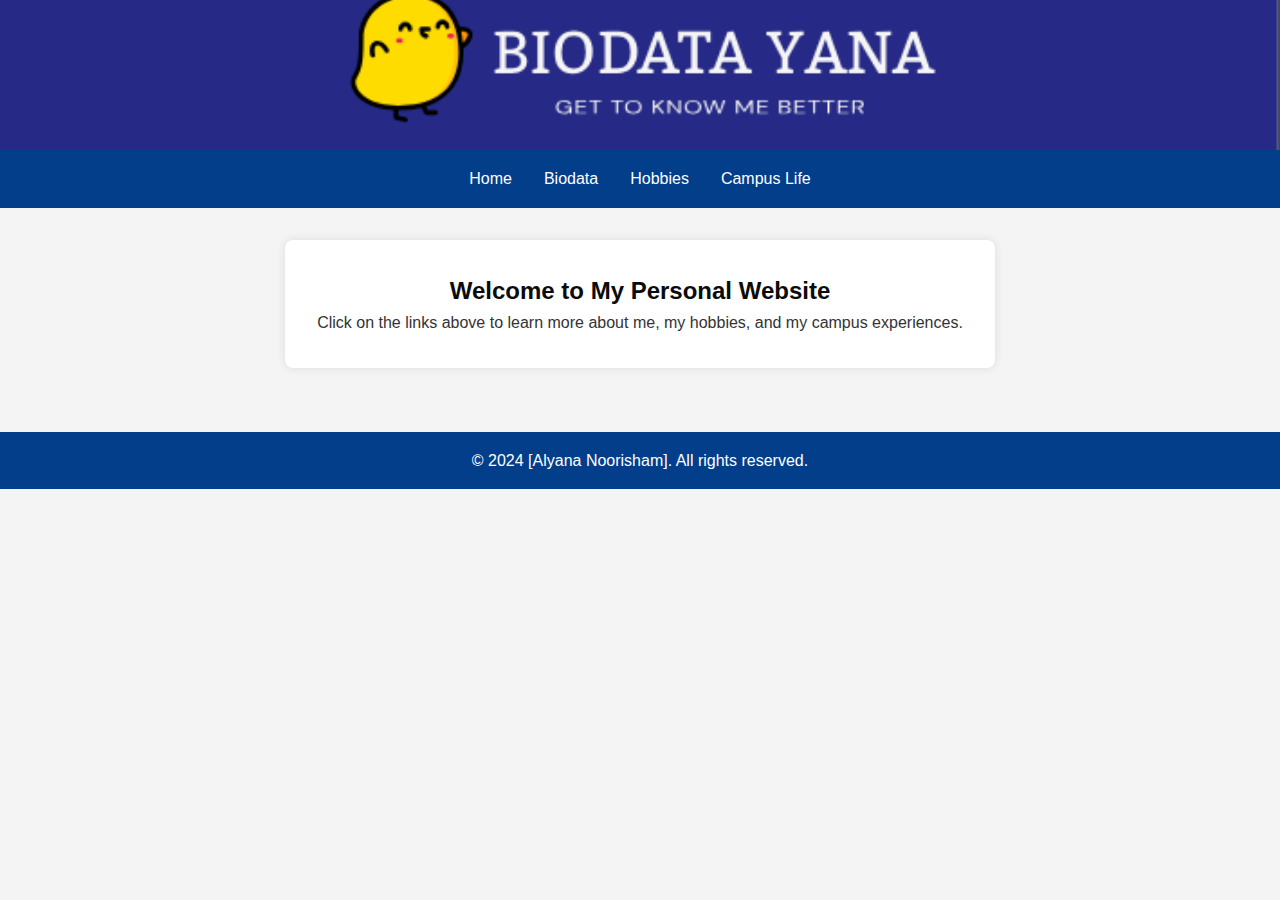
<file: index.html>
<!DOCTYPE html>
<html lang="en">
<head>
    <meta charset="UTF-8">
    <meta name="viewport" content="width=device-width, initial-scale=1.0">
    <title>My Personal Website</title>
    <link rel="stylesheet" href="style.css">
</head>
<body>

    <header>
        
        <h1></h1>
        <p></p>
    </header>

    <!-- Navigation Menu with Flexbox -->
    <nav>
        <ul class="nav-list">
            <li><a href="index.html">Home</a></li>
            <li><a href="biodata.html">Biodata</a></li>
            <li><a href="hobbies.html">Hobbies</a></li>
            <li><a href="campus-life.html">Campus Life</a></li>
        </ul>
    </nav>

    <main class="flex-container">
        <section class="flex-item">
            <h2>Welcome to My Personal Website</h2>
            <p>Click on the links above to learn more about me, my hobbies, and my campus experiences.</p>
        </section>
    </main>

    <footer>
        <p>&copy; 2024 [Alyana Noorisham]. All rights reserved.</p>
    </footer>

</body>
</html>
</file>
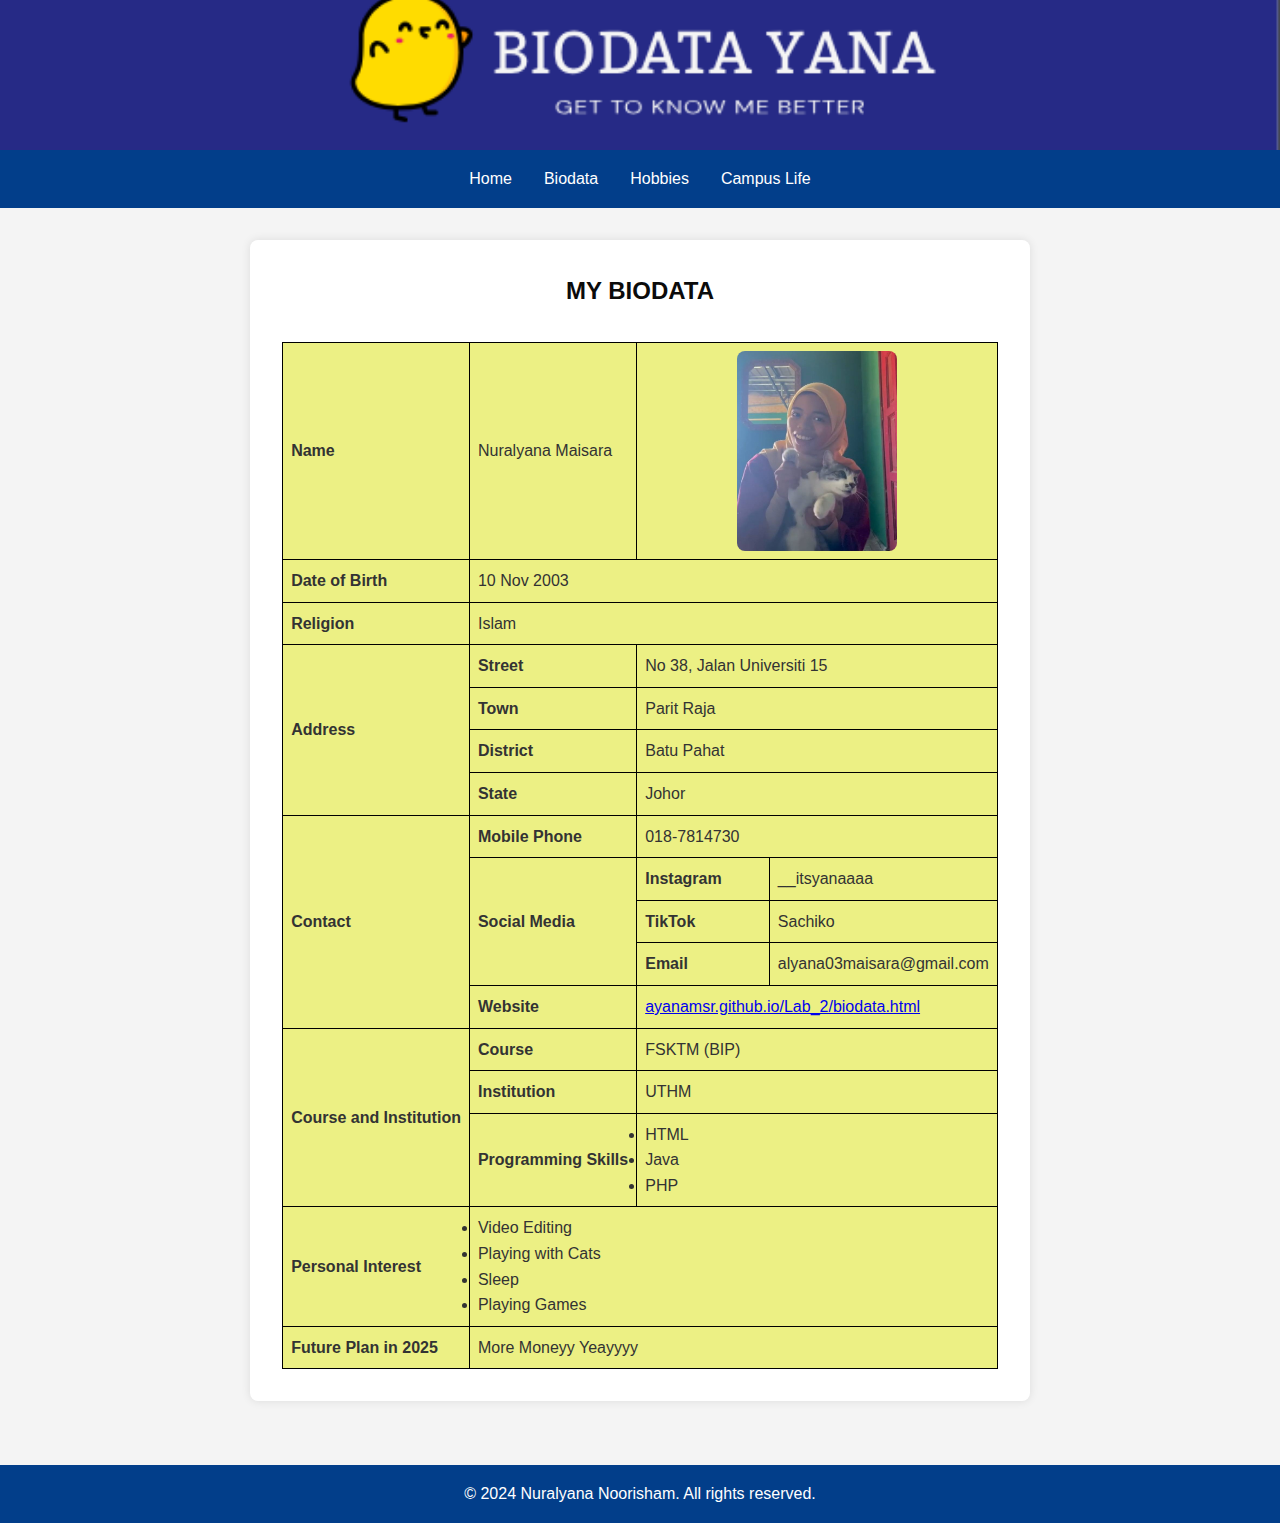
<file: biodata.html>
<!DOCTYPE html>
<html lang="en">
<head>
    <meta charset="UTF-8">
    <meta name="viewport" content="width=device-width, initial-scale=1.0">
    <title>My Biodata</title>
    <link rel="stylesheet" href="style.css">
    <style>
        /* Table styling */
        table {
            width: 100%;
            border-collapse: collapse;
            margin-top: 2rem;
            
        }

        td, th {
            border: 1px solid black;
            padding: 8px;
            background-color: #ecf084;
            text-align: left;
        }

        td img {
            display: block;
            margin: auto;
            border-radius: 8px;
        }

        /* Header styling */
        header {
            position: relative; /* Set header to relative to position child elements */
            background-image: url('logo.png'); /* Path to your logo */
            background-size: cover; /* Makes sure the image covers the header */
            background-position: center; /* Centers the image */
            height: 150px; /* Adjust the height as needed */
        }
    </style>
</head>
<body>

    <header>
        <!-- Logo is the only element in the header -->
    </header>

    <!-- Navigation Menu with Flexbox -->
    <nav>
        <ul class="nav-list">
            <li><a href="index.html">Home</a></li>
            <li><a href="biodata.html">Biodata</a></li>
            <li><a href="hobbies.html">Hobbies</a></li>
            <li><a href="campus-life.html">Campus Life</a></li>
        </ul>
    </nav>

    <!-- Main Content with Flexbox Container -->
    <main class="flex-container">
        <section class="flex-item">
            <h1>MY BIODATA</h1> <!-- Title moved here -->
            <table>
                <tr>
                    <td><b>Name</b></td>
                    <td>Nuralyana Maisara</td>
                    <td colspan="2"><img src="yana.jpg" style="width:160px;height:200px;" alt="Nuralyana Maisara's photo"></td>
                </tr>
                <tr>
                    <td><b>Date of Birth</b></td>
                    <td colspan="3">10 Nov 2003</td>
                </tr>
                <tr>
                    <td><b>Religion</b></td>
                    <td colspan="3">Islam</td>
                </tr>
                <tr>
                    <td rowspan="4"><b>Address</b></td>
                    <td><b>Street</b></td>
                    <td colspan="2">No 38, Jalan Universiti 15</td>
                </tr>
                <tr>
                    <td><b>Town</b></td>
                    <td colspan="2">Parit Raja</td>
                </tr>
                <tr>
                    <td><b>District</b></td>
                    <td colspan="2">Batu Pahat</td>
                </tr>
                <tr>
                    <td><b>State</b></td>
                    <td colspan="2">Johor</td>
                </tr>
                <tr>
                    <td rowspan="5"><b>Contact</b></td>
                    <td><b>Mobile Phone</b></td>
                    <td colspan="2">018-7814730</td>
                </tr>
                <tr>
                    <td rowspan="3"><b>Social Media</b></td>
                    <td><b>Instagram</b></td>
                    <td>__itsyanaaaa</td>
                </tr>
                <tr>
                    <td><b>TikTok</b></td>
                    <td>Sachiko</td>
                </tr>
                <tr>
                    <td><b>Email</b></td>
                    <td colspan="2">alyana03maisara@gmail.com</td>
                </tr>
                <tr>
                    <td><b>Website</b></td>
                    <td colspan="2"><a href="https://ayanamsr.github.io/Lab_2/biodata.html" target="_blank">ayanamsr.github.io/Lab_2/biodata.html</a></td>
                </tr>
                <tr>
                    <td rowspan="3"><b>Course and Institution</b></td>
                    <td><b>Course</b></td>
                    <td colspan="2">FSKTM (BIP)</td>
                </tr>
                <tr>
                    <td><b>Institution</b></td>
                    <td colspan="2">UTHM</td>
                </tr>
                <tr>
                    <td><b>Programming Skills</b></td>
                    <td colspan="3">
                        <ul>
                            <li>HTML</li>
                            <li>Java</li>
                            <li>PHP</li>
                        </ul>
                    </td>
                </tr>
                <tr>
                    <td><b>Personal Interest</b></td>
                    <td colspan="3">
                        <ul>
                            <li>Video Editing</li>
                            <li>Playing with Cats</li>
                            <li>Sleep</li>
                            <li>Playing Games</li>
                        </ul>
                    </td>
                </tr>
                <tr>
                    <td><b>Future Plan in 2025</b></td>
                    <td colspan="3">More Moneyy Yeayyyy</td>
                </tr>
            </table>
        </section>
    </main>

    <footer>
        <p>&copy; 2024 Nuralyana Noorisham. All rights reserved.</p>
    </footer>

</body>
</html>
</file>
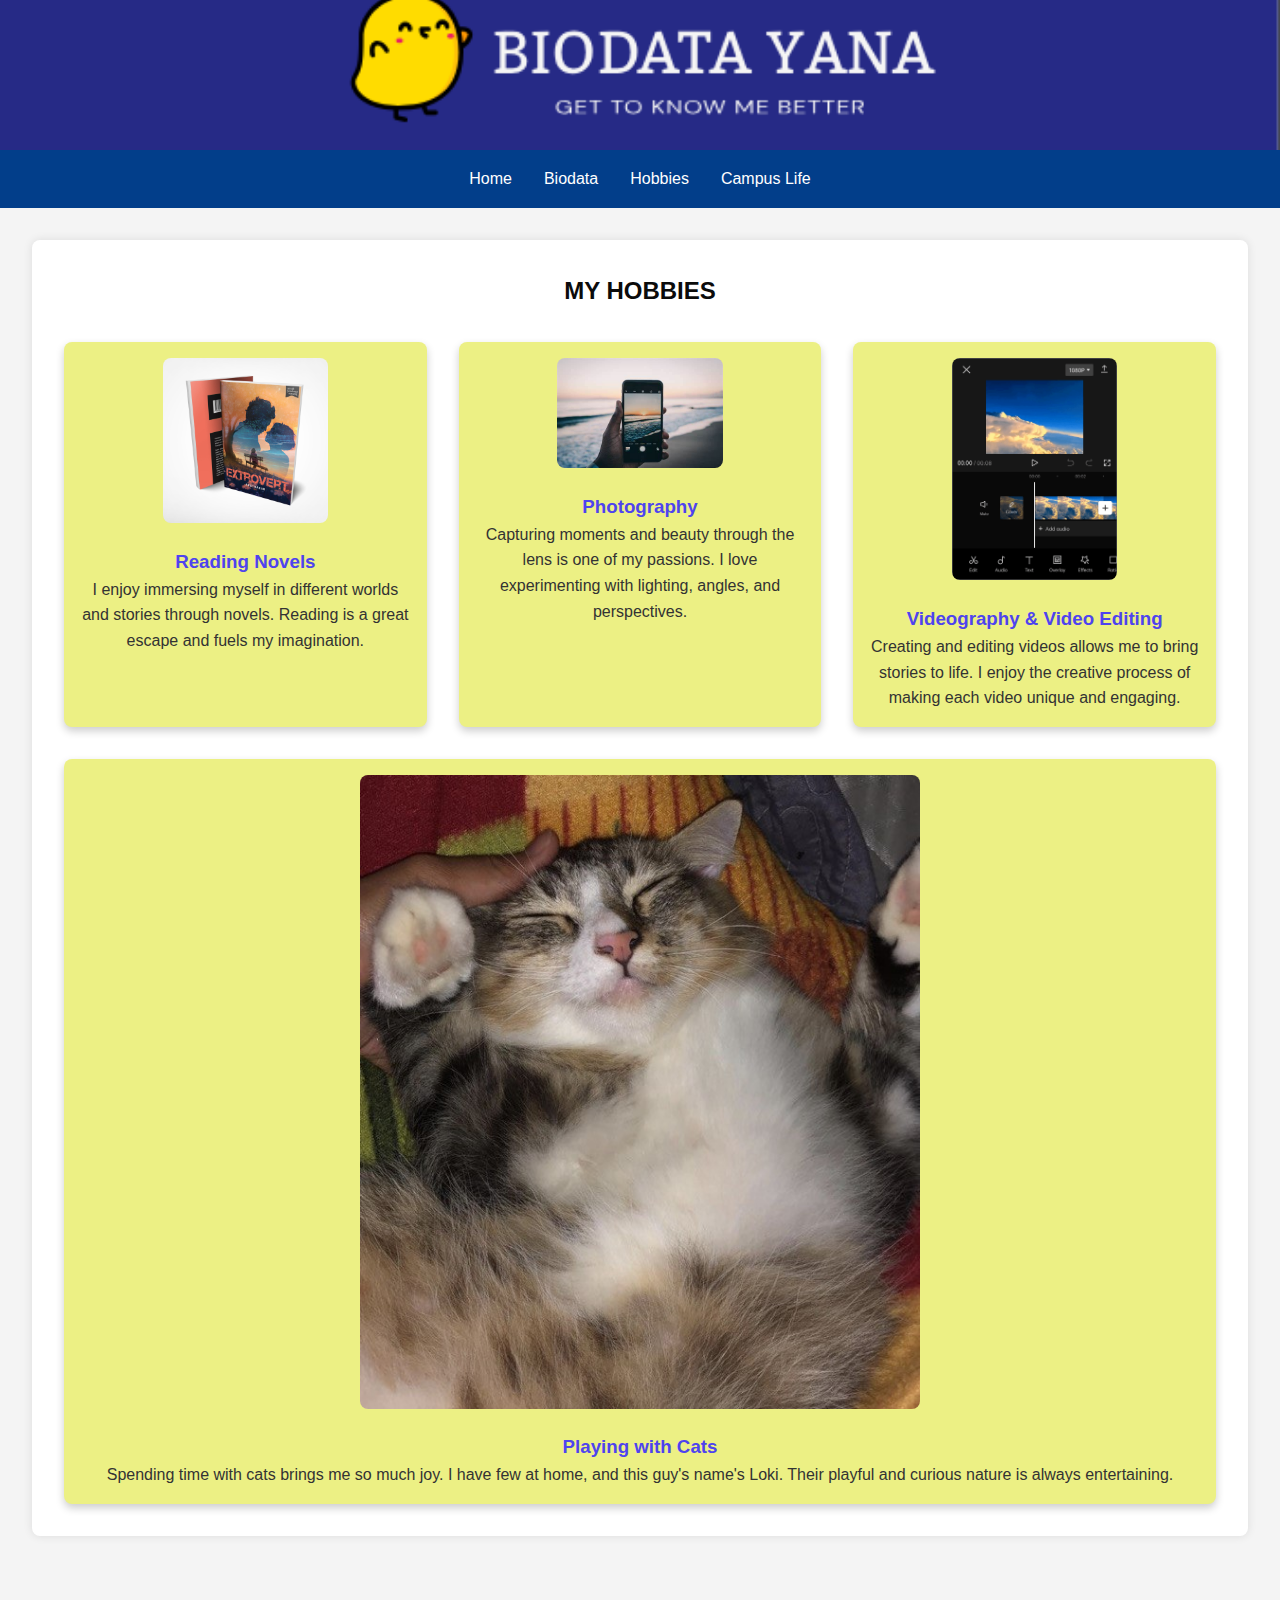
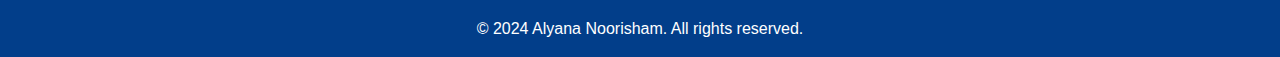
<file: hobbies.html>
<!DOCTYPE html>
<html lang="en">
<head>
    <meta charset="UTF-8">
    <meta name="viewport" content="width=device-width, initial-scale=1.0">
    <title>My Hobbies</title>
    <link rel="stylesheet" href="style.css">
    <style>
        /* Flex container for hobbies */
        .hobbies-container {
            display: flex;
            flex-wrap: wrap;
            gap: 2rem;
            margin-top: 2rem;
        }

        .hobby-item {
            flex: 1 1 300px;
            background-color: #ecf084;
            padding: 1rem;
            
            border-radius: 8px;
            box-shadow: 0 4px 8px rgba(0, 0, 0, 0.2);
            text-align: center;
        }

        .hobby-item img {
            max-width: 50%;
            height: auto;
            border-radius: 8px;
        }

        .hobby-item h3 {
            color: #4e43ef;
            margin-top: 1rem;
        }

        .hobby-item p {
            color: #333;
        }
    </style>
</head>
<body>

    <header>
        <div class="logo"></div>
    </header>

    <!-- Navigation Menu with Flexbox -->
    <nav>
        <ul class="nav-list">
            <li><a href="index.html">Home</a></li>
            <li><a href="biodata.html">Biodata</a></li>
            <li><a href="hobbies.html">Hobbies</a></li>
            <li><a href="campus-life.html">Campus Life</a></li>
        </ul>
    </nav>

    <main class="flex-container">
        <section class="flex-item">
        <h1>MY HOBBIES</h1>
        <div class="hobbies-container">
            <!-- Hobby 1: Reading Novels -->
            <div class="hobby-item">
                <img src="novel.jpeg" alt="Reading novels">
                <h3>Reading Novels</h3>
                <p>I enjoy immersing myself in different worlds and stories through novels. Reading is a great escape and fuels my imagination.</p>
            </div>

            <!-- Hobby 2: Photography -->
            <div class="hobby-item">
                <img src="iphone.jpeg" alt="Photography">
                <h3>Photography</h3>
                <p>Capturing moments and beauty through the lens is one of my passions. I love experimenting with lighting, angles, and perspectives.</p>
            </div>

            <!-- Hobby 3: Videography & Video Editing -->
            <div class="hobby-item">
                <img src="edit1.png" alt="Videography">
                <h3>Videography & Video Editing</h3>
                <p>Creating and editing videos allows me to bring stories to life. I enjoy the creative process of making each video unique and engaging.</p>
            </div>

            <!-- Hobby 4: Playing with Cats -->
            <div class="hobby-item">
                <img src="loki.jpg" alt="Playing with cats">
                <h3>Playing with Cats</h3>
                <p>Spending time with cats brings me so much joy. I have few at home, and this guy's name's Loki. Their playful and curious nature is always entertaining.</p>
            </div>
        </div>
        </section>
    </main>

    <footer>
        <p>&copy; 2024 Alyana Noorisham. All rights reserved.</p>
    </footer>

</body>
</html>
</file>
<file: style.css>
* {
    margin: 0;
    padding: 0;
    box-sizing: border-box;
}

body {
    font-family: Arial, sans-serif;
    line-height: 1.6;
    color: #333;
    background-color: #f4f4f4;
}

/* Header */
header {
    
    background-image: url('logo.png'); /* Path to your logo */
    background-size: cover; /* Makes sure the image covers the header */
    background-position: center; /* Centers the image */
    height: 150px; /* Adjust the height as needed */
    color: white; /* Text color */
    display: flex; /* Allows for flexbox styling */
    flex-direction: column; /* Stacks items vertically */
    justify-content: flex-end; /* Aligns the title to the bottom */
    align-items: center; /* Centers content horizontally */
    text-align: center; /* Centers text */
    padding-bottom: 10px; /* Adds padding at the bottom */
}

header h1 {
    font-size: 2.5rem;
}

/* Navigation Menu */
nav ul {
    list-style: none;
    display: flex;
    justify-content: center;
    background-color: #023e8a;
    padding: 1rem;
}

nav ul li {
    margin: 0 1rem;
}

nav ul li a {
    color: #fff;
    text-decoration: none;
}

nav ul li a:hover {
    text-decoration: underline;
}

/* Main content styling */
main {
    padding: 2rem;
    display: flex;
    flex-direction: column;
    align-items: center; /* Center align the content */
    gap: 2rem;
}

section {
    background-color: #fff;
    padding: 2rem;
    border-radius: 8px;
    box-shadow: 0 0 10px rgba(0, 0, 0, 0.1);
    text-align: center; /* Center text inside the section */
}
section h1 {
    color: #0b0b0b;
    font-size: 1.5rem;
}
section h2 {
    color: #0b0b0b;
    font-size: 1.5rem;
}

.gallery {
    display: flex;
    flex-wrap: wrap;
    justify-content: center; /* Center the images */
    gap: 18px;
}

.gallery figure {
    display: flex;
    flex-direction: column;
    align-items: center;
    max-width: 155px; /* Adjust width as needed */
}

.gallery img {
    width: 100%;
    height: auto; /* Maintain aspect ratio */
    border-radius: 9px;
}

.gallery figcaption {
    margin-top: 9px;
    font-size: 14px;
    color: #555; /* Adjust color as needed */
}

/* Footer */
footer {
    text-align: center;
    padding: 1rem;
    background-color: #023e8a;
    color: #fff;
    margin-top: 2rem;
}
</file>
